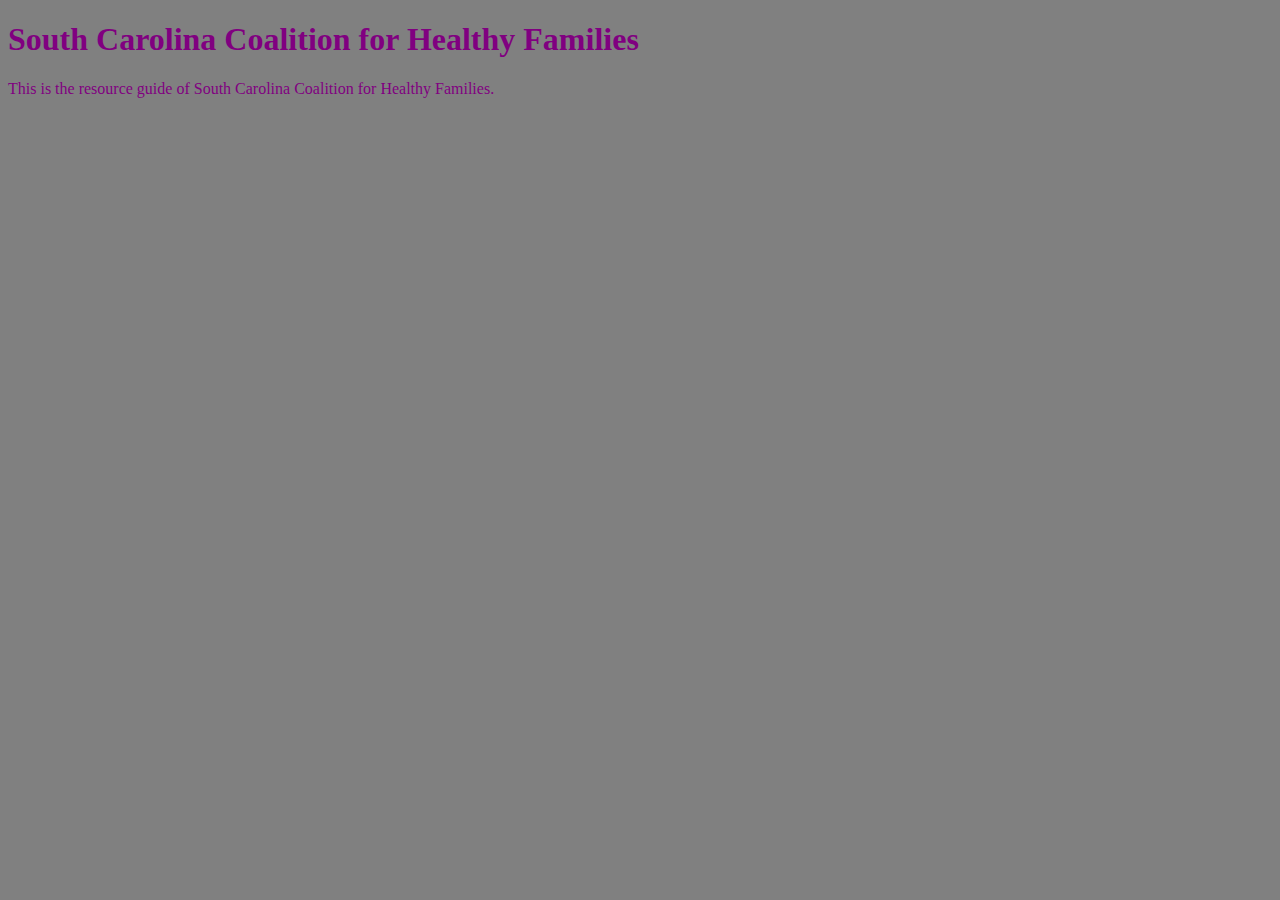
<file: unit_1/index.html>
<!DOCTYPE html>
<html>
<head>
	<title>South Carolina Coalition for Healthy Families</title>
	<link rel="stylesheet" type="text/css" href="css/style.css">
</head>
<body>
	<h1>South Carolina Coalition for Healthy Families</h1> 
	<p>This is the resource guide of South Carolina Coalition for Healthy Families.</p>
</body>
</html>
</file>
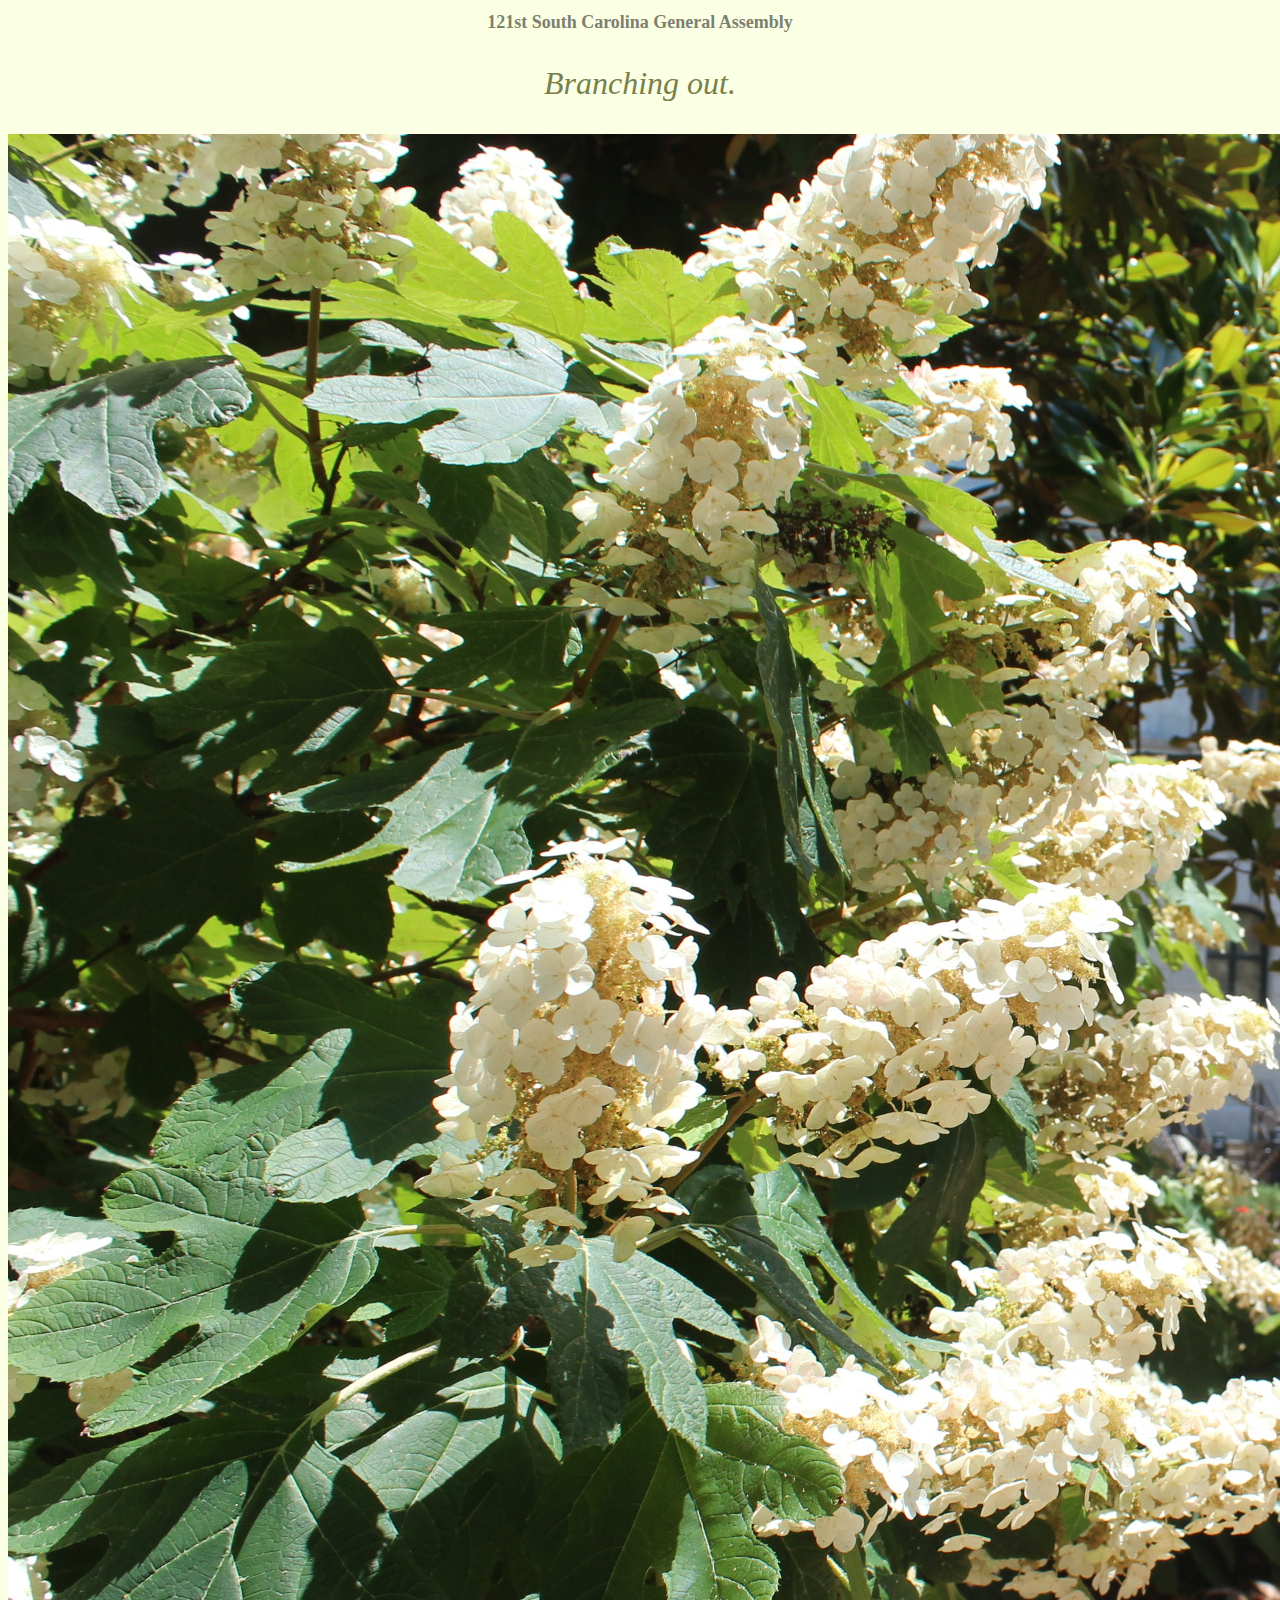
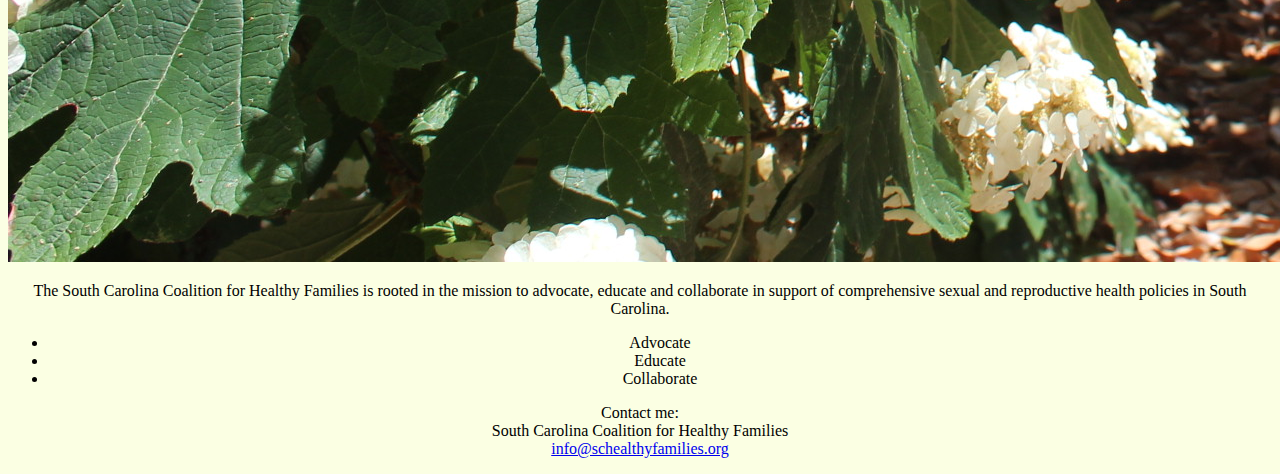
<file: unit_3/index.html>
<!DOCTYPE html>
<html>
<head>
	<title>121st South Carolina General Assembly</title>
	<link rel="stylesheet" type="text/css" href="css/style.css">
</head>

<body>
	<h1>121st South Carolina General Assembly</h1>
	<p id="slogan">Branching out.</p>
	<img src="images/statehouse.jpg" alt="South Carolina State House" title="South Carolina State House">

	<p>The South Carolina Coalition for Healthy Families is rooted in the mission to advocate, educate and collaborate in support of comprehensive sexual and reproductive health policies in South Carolina. </p>

	<ul>
		<li>Advocate</li>
		<li>Educate</li>
		<li>Collaborate</li>
	</ul>

	<p>Contact me:<br>
	South Carolina Coalition for Healthy Families<br>
	<a href="info@schealthyfamilies.org"> info@schealthyfamilies.org</a></p>
</body>
</html
</file>
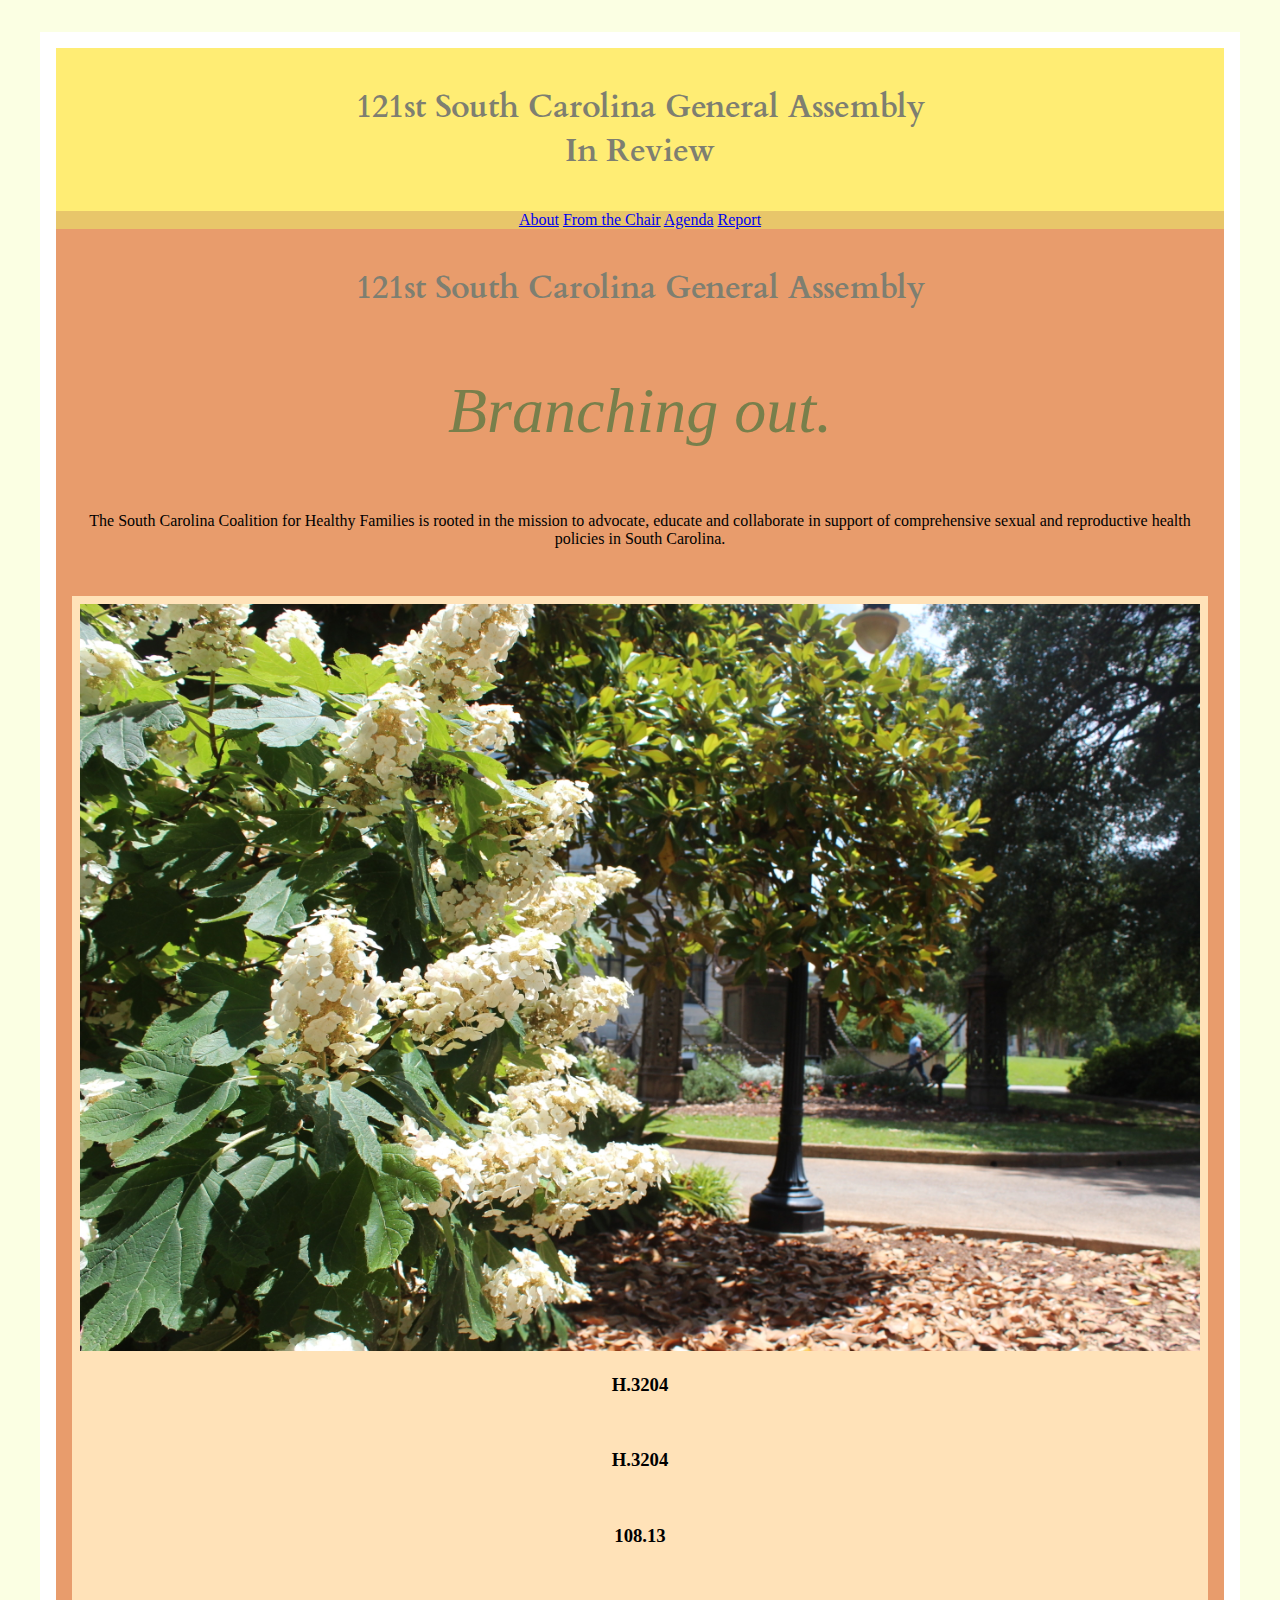
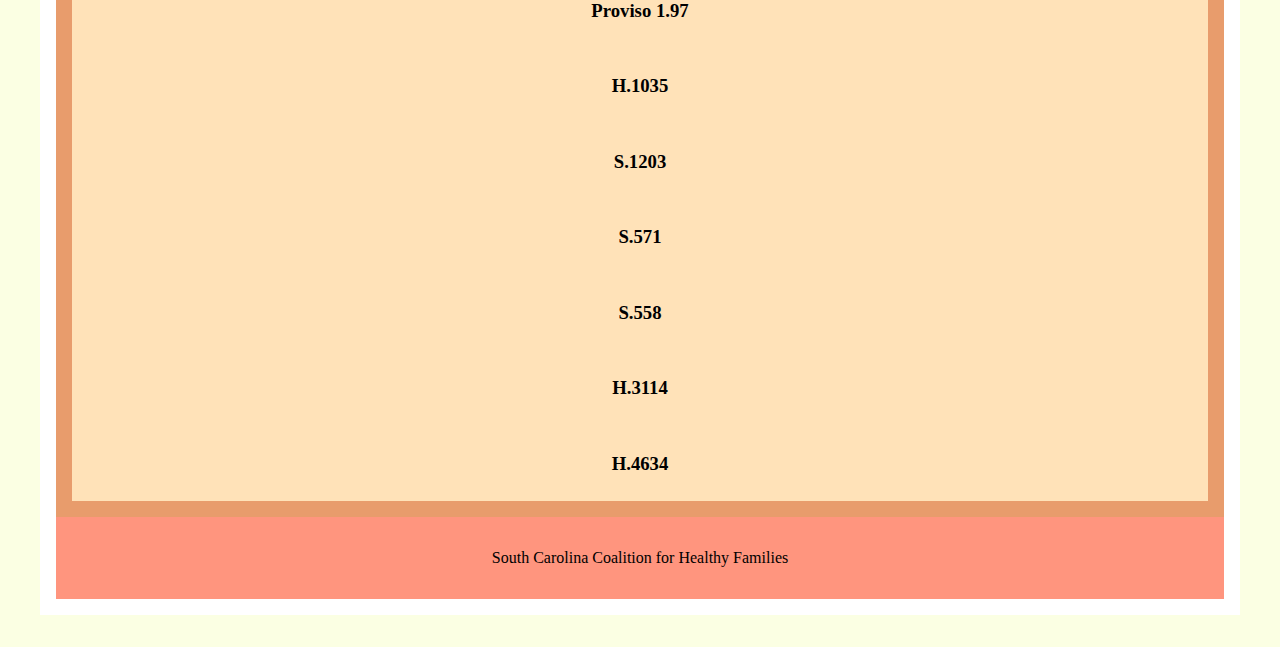
<file: unit_5/index.html>
<!DOCTYPE html>
<html>
<head>
	<title>121st South Carolina General Assembly</title>
	<link rel="stylesheet" type="text/css" href="css/style.css">
</head>

<body>
	<div class="wrapper">
  		<header> 
  			<h1> 121st South Carolina General Assembly<br>In Review</h1>
 		</header>

  		<nav>
  			<a class="navlinks" href="#">About</a>
  			<a class="navlinks" href="#">From the Chair</a>
  			<a class="navlinks" href="#">Agenda</a>
  			<a class="navlinks" href="#">Report</a>
  		</nav>

  		<article id=left>
  			<h1>121st South Carolina General Assembly</h1>
			<p id="slogan">Branching out.</p>
			<p>The South Carolina Coalition for Healthy Families is rooted in the mission to advocate, educate and collaborate in support of comprehensive sexual and reproductive health policies in South Carolina. </p>
  		</article>

  		<article id=right>
			<section id="hpv">
				<img src="images/statehouse.jpg" alt="South Carolina State House" title="South Carolina State House">
				<h3>H.3204</h3>
			</section>

			<section id="dv">
				<h3>H.3204</h3>
			</section>
		
			<section id="peba">
				<h3>108.13</h3>
			</section>

			<section id="chea">
				<h3>Proviso 1.97</h3>
			</section>
		
			<section id="telemedicine">
				<h3>H.1035</h3>
			</section>

			<section id="bathroom">
				<h3>S.1203</h3> 
			</section>

			<section id="maternal">
				<h3>S.571</h3>
			</section>

			<section id="personhood">
				<h3>S.558</h3>
			</section>

			<section id="weekban">
				<h3>H.3114</h3>
			</section>

			<section id="de">
				<h3>H.4634</h3>
			</section>
  
  		</article>

  	<footer>
  		<p>South Carolina Coalition for Healthy Families</p>
  	</footer>
  </div>
</body>
</html
</file>
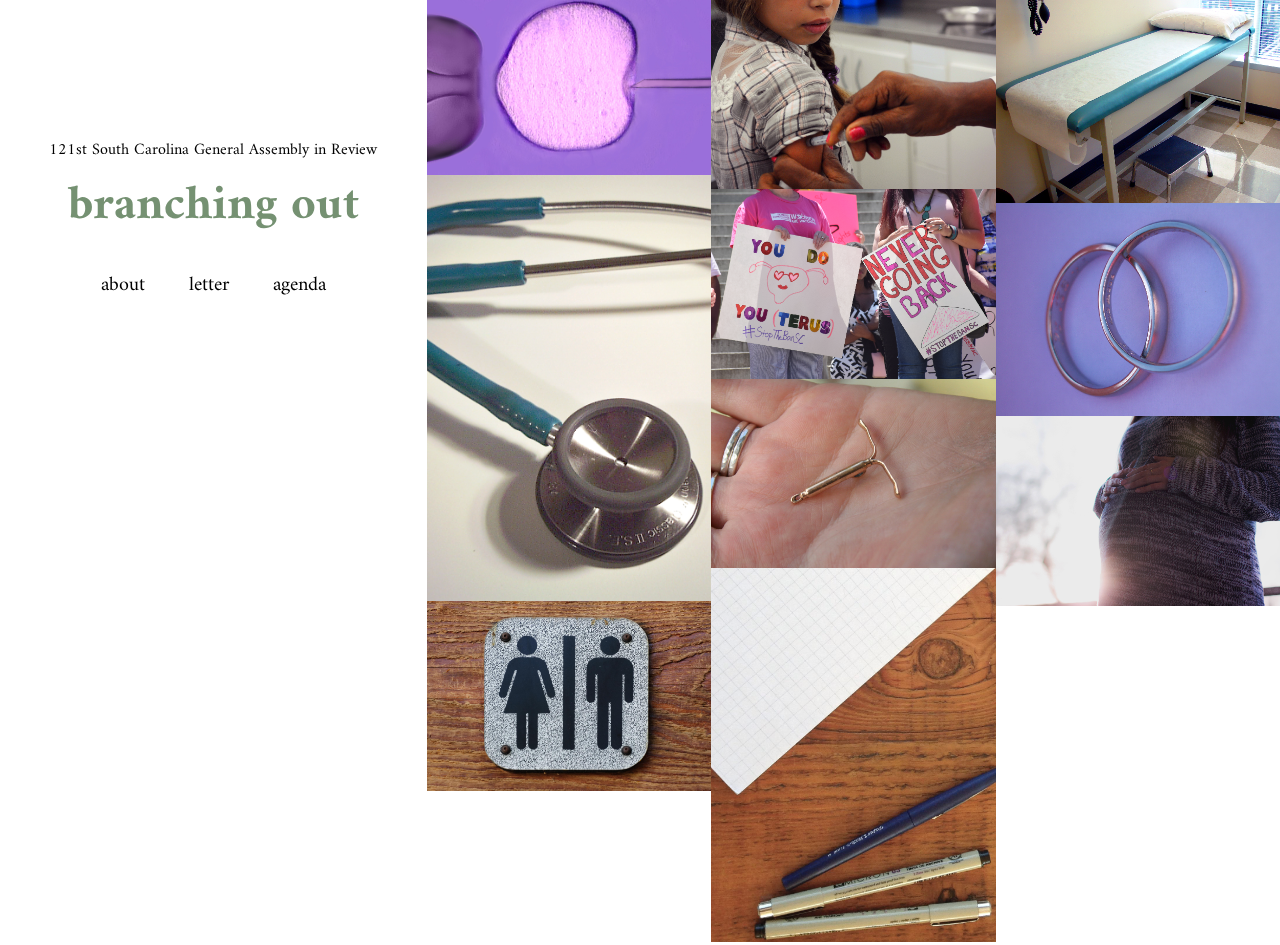
<file: unit_8/index.html>
<!DOCTYPE html>
<html>
<head>
	<title>121st South Carolina General Assembly</title>
	<link rel="stylesheet" type="text/css" href="css/style.css">
	<meta name="viewport" content="width=device-width, initial-scale=1"
</head>
<body>
	<div id="wrapper" class="clearfix">
		<header id="headlinepack" class="clearfix">
			<p id=subhead>121st South Carolina General Assembly in Review</p>
			<h1>branching out</h1>
			<nav class="clearfix">
				<a class="navlinks" href="#">About</a>
				<a class="navlinks" href="#">Letter</a>
				<a class="navlinks" href="#">Agenda</a>
			</nav>
		</header>	


		<section id="grid">
			<div class="column">
				<div class="thumb">
					<a href="#"><img src="images/ivf.png"></a>
					<div class="overlay">
						<h3>Personhood</h3>
					</div>
				</div>

				<div class="thumb">
					<a href="#"><img src="images/scope_vertical.png"></a>
					<div class="overlay">
						<h3>South Carolina Telemedicine Act</h3>
					</div>
				</div>

				<div class="thumb">
					<a href="#"><img src="images/bathroomsign.png"></a>
					<div class="overlay">
						<h3>Bathroom Bill</h3>
					</div>
				</div>
			</div>

			<div class="column">
				<div class="thumb">
					<a href="#"><img src="images/hpv.png"></a>
					<div class="overlay">
						<h3>Cervical Cancer Prevention Act</h3>
					</div>
				</div>

				<div class="thumb">
					<a href="#"><img src="images/rally.png"></a>
					<div class="overlay">
						<h3>20 week abortion ban</h3>
					</div>
				</div>

				<div class="thumb">
					<a href="#"><img src="images/iud.png"></a>
					<div class="overlay">
						<h3>PEBA Contraceptive Access Proviso</h3>
					</div>
				</div>

				<div class="thumb">
					<a href="#"><img src="images/chea.png"></a>
					<div class="overlay">
						<h3>CHEA Compliance Proviso</h3>
					</div>
				</div>
			</div>

			<div class="column">
				<div class="thumb">
					<a href="#"><img src="images/examroom.png"></a>
					<div class="overlay">
						<h3>Safe Method Ban</h3>
					</div>
				</div>

				<div class="thumb">
					<a href="#"><img src="images/rings.png"></a>
					<div class="overlay">
						<h3>Domestic Violence Reform</h3>
					</div>
				</div>

				<div class="thumb">
					<a href="#"><img src="images/pregnant.png"></a>
					<div class="overlay">
						<h3>Maternal Morbidity and Mortality Review Committee</h3>
					</div>
				</div>
			</div>

		</section>
	</div>
</body>
</html>
</file>
<file: unit_1/css/style.css>
body {
	background-color: grey;
}

h1,p {
	color: purple;
}
</file>
<file: unit_3/css/style.css>
body{
	background-color:#FBFFE3;
	text-align: center;
}

h1{
	color:#7E7F71;
	font-family: Raleway,san-serif;
	font-size: large;
	text-align: center;
}

#slogan{
	color:#787F4B;
	font-family: Georgia,serif;
	font-style: italic;
	font-size: xx-large;
	text-align: center;
}
</file>
<file: unit_5/css/style.css>
@import url(https://fonts.googleapis.com/css?family=Cardo);
@import url(https://fonts.googleapis.com/css?family=Karla);

body{
	background-color:#FBFFE3;
	font-size:16px;
	text-align: center;
}

header {
	background-color:#FFED74;
	border:none;
	padding:1em;
}

nav{
	background-color:#E8C66A;
}

#left {
	background-color:#E89C6C;
	padding:1em;
}

#right{
	background-color:#E89C6C;
	padding:1em;
}

h1{
	color:#7E7F71;
	font-family: 'Cardo', serif;
	font-size:2em;
	text-align: center;
}

#slogan{
	color:#787F4B;
	font-family: Georgia,serif;
	font-style: italic;
	font-size:4em;
	text-align: center;
}

img {
	width:100%;
}

.wrapper{
	background-color:#FFFFFF;
	padding:1em;
	margin:2em;
}

#hpv,
#dv,
#peba,
#chea,
#telemedicine,
#bathroom,
#maternal,
#personhood,
#weekban,
#de{
	background-color:#FFE2B8;
	padding:.5em;
}

footer {
	background-color:#FF957E;
	padding:1em;
}
</file>
<file: unit_8/css/style.css>
@import url(https://fonts.googleapis.com/css?family=Amiri);
@import url(https://fonts.googleapis.com/css?family=Karla);
* { margin:0; padding:0; box-sizing:border-box; }

body {
	background-color: #FFFFFF;
}

h1 {
	font-family: 'Amiri', sans-serif;
	text-align: center;
	color: #759172;
	font-size: 3em;
}

#subhead {
	font-family: 'Amiri', sans-serif;
	text-align: center;
	font-size: 1em;
	margin-top: 2.5em;
}

nav {
	background-color: #FFFFFF;
	color: #000000;
	text-decoration: none;
	display: block;
	text-align: center;
}

nav a {
	color: #000000;
	font-family:'Amiri', serif;
	font-size: 1.25em;
	font-weight: 500;
	text-decoration: none;
	padding: .5em;
	margin: .5em;
	text-transform: lowercase;
	display: inline-block;
}

a:hover {
	color: #75A091;
}

.clearfix:after {
	visibility: hidden;
	display: block;
	content: " ";
	height: 0;
	font-size: 0;
	clear: both;
}

#headlinepack {
	width: 33.33%;
	float: left;
	padding: 2em;
	margin: 4em auto;
	position: fixed;
}

#grid {
	width: 66.66%;
	float: right;
	line-height: 0;
}

#grid img {
	width: 100%;
}

.column {
	width: 33.33%;
	float: left;
}

.thumb {
	position: relative;
	/* overflow: hidden; */
	display: block;
}

.thumb img {
	width: 100%;
	padding: 0;
}

.overlay {
	background-color: rgba(0,0,0,0.75);
	opacity: 0;
	position: absolute;
	width: 100%;
	-webkit-transition: opacity 0.3s linear;
	text-shadow: #000 1px 1px 0;
	color: #ccc;
	text-align: center;
	text-transform: lowercase;
	top: 50%;
	transform: translateY(-50%);
	line-height: 1.2;
	padding: 1em .5em;
}

.thumb:hover > .overlay {
	display: block;
	opacity: 1.0;
}

#footer {
	background-color:;
}

@media only screen and (max-width: 1015px) {
	nav a{
		display: block;
	}
}

@media only screen and (max-width: 730px) {
	#headlinepack {
		float: none;
		position: static;
		width: 100%;
		margin: 1em;
		padding: 1em;
	}

	nav a {
		display: inline-block;
	}

	#grid {
		float: none;
		position: static;
		width: 100%;
	}
}

@media only screen and (max-width: 500px) {
	.column {
		float: none;
		width: 100%;
	}
}
</file>
